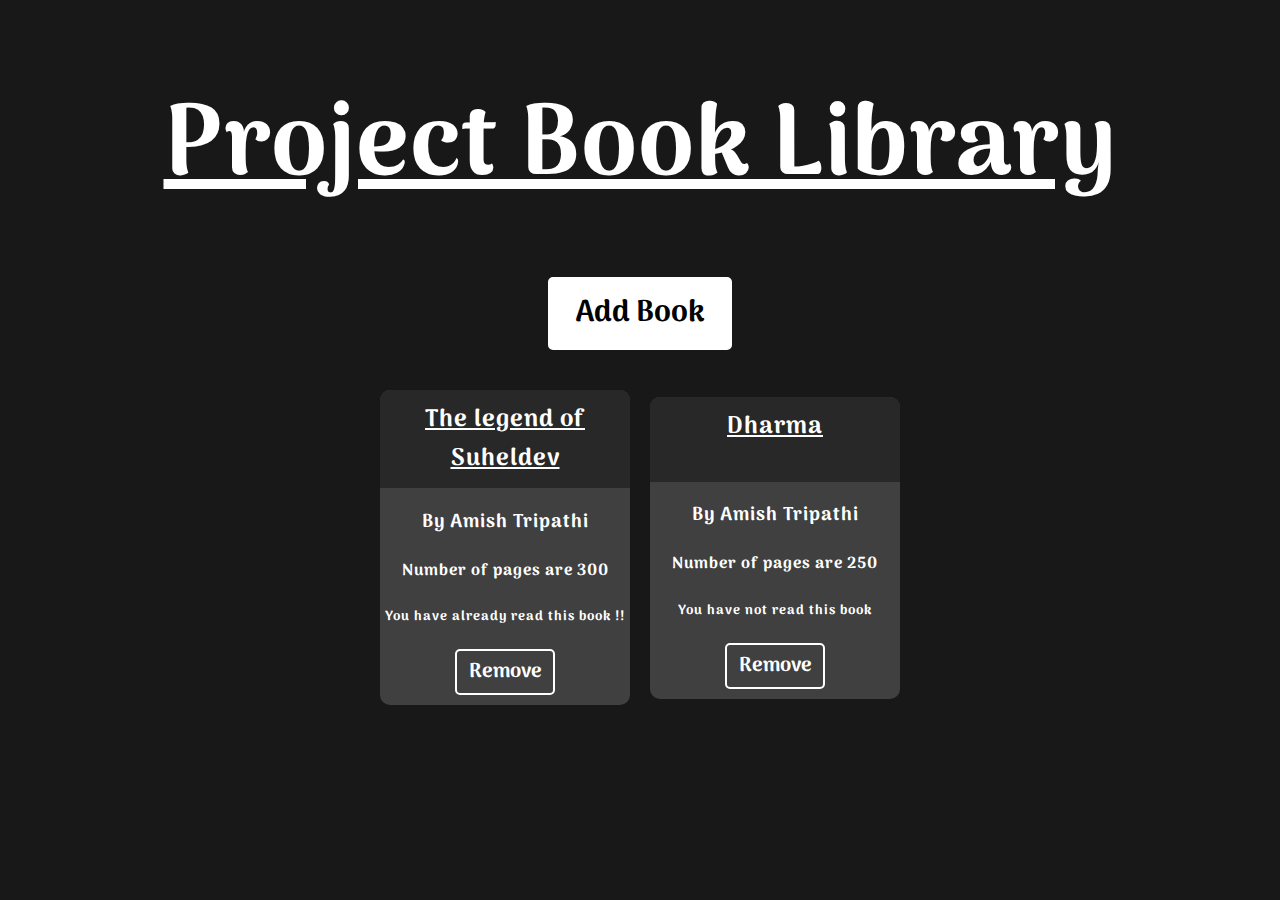
<file: index.html>
<!DOCTYPE html>
<html lang="en">

<head>
    <meta charset="UTF-8">
    <meta http-equiv="X-UA-Compatible" content="IE=edge">
    <meta name="viewport" content="width=device-width, initial-scale=1.0">
    <title>Project Book Library</title>
    <link rel="stylesheet" href="style.css">
    <link rel="preconnect" href="https://fonts.googleapis.com">
    <link rel="preconnect" href="https://fonts.gstatic.com" crossorigin>
    <link href="https://fonts.googleapis.com/css2?family=Arima:wght@200&display=swap" rel="stylesheet">
</head>

<body>
   <header>
    <h1>Project Book Library</h1>
   </header>


   <div id="show-btn" class="center-button">

       <button id="show-form" style="margin: 10px;">Add Book</button>
   </div>
   
   <form action="/Books/brain.js" id="form" style="display: none;">
       
       <label for="book-name">Book Name:- </label>
       <input type="text" id="book-name">
       <br>
       <label for="book-author">Book Author:- </label>
       <input type="text" id="book-author">
       <br>
       <label for="pages">No. of Pages:- </label>
       <input type="text" id="pages">
       <br>
       <label for="read-status">Have you read this book </label>
       <input type="checkbox" name="read-status" id="read-status">
       <br>
       <input type="button" value="Submit" id="form-submit">
       <input type="button" value="Cancel" id="form-cancel">
    </form>
    
    <div class="boxes">
 
    </div>
    <script src="books.js"></script>
</body>

</html>
</file>
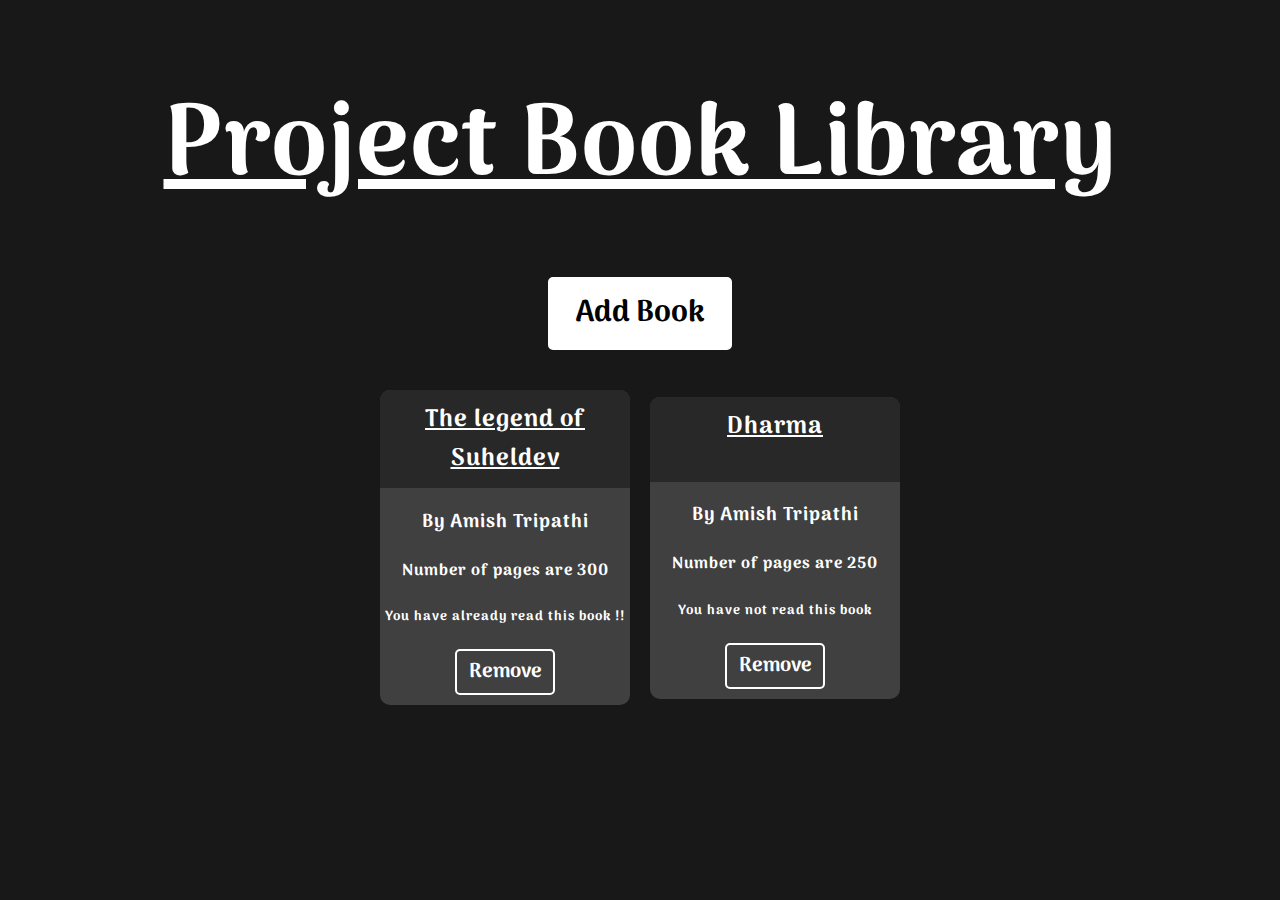
<file: main.html>
<!DOCTYPE html>
<html lang="en">

<head>
    <meta charset="UTF-8">
    <meta http-equiv="X-UA-Compatible" content="IE=edge">
    <meta name="viewport" content="width=device-width, initial-scale=1.0">
    <title>Project Book Library</title>
    <link rel="stylesheet" href="style.css">
    <link rel="preconnect" href="https://fonts.googleapis.com">
    <link rel="preconnect" href="https://fonts.gstatic.com" crossorigin>
    <link href="https://fonts.googleapis.com/css2?family=Arima:wght@200&display=swap" rel="stylesheet">
</head>

<body>
   <header>
    <h1>Project Book Library</h1>
   </header>


   <div id="show-btn" class="center-button">

       <button id="show-form" style="margin: 10px;">Add Book</button>
   </div>
   
   <form action="/Books/brain.js" id="form" style="display: none;">
       
       <label for="book-name">Book Name:- </label>
       <input type="text" id="book-name">
       <br>
       <label for="book-author">Book Author:- </label>
       <input type="text" id="book-author">
       <br>
       <label for="pages">No. of Pages:- </label>
       <input type="text" id="pages">
       <br>
       <label for="read-status">Have you read this book </label>
       <input type="checkbox" name="read-status" id="read-status">
       <br>
       <input type="button" value="Submit" id="form-submit">
       <input type="button" value="Cancel" id="form-cancel">
    </form>
    
    <div class="boxes">
 
    </div>
    <script src="books.js"></script>
</body>

</html>
</file>
<file: style.css>
body{
    background-color: #181818;
    color: white;
    font-family: 'Arima', cursive;
    letter-spacing: 1px;
    
}

div.boxes {
    display: flex;
    flex: 0 auto;
    align-items: center;
    justify-content: center;
    margin: 20px 20px;
}

div.boxes div.box {
    text-align: center;
    background-color: #404040;
    width: 250px;
    height: auto;
    /* border: 2px solid white; */
    border-radius: 10px;
    margin: 10px 10px;
    color: white;
    padding-bottom: 10px;
}

button, input#form-submit, input#form-cancel {
    font-family: 'Arima', cursive;
    font-weight: bold;
    border: 2px solid white;
    background: none;
    width: 100px;
    height: auto;
    border-radius: 5px;
    font-size: 25;
    cursor: pointer;
    word-wrap: break-word;
    padding: 5px 5px;
    color: white;
    
}

div.boxes div.box div.title {
    padding: 10px 10px;
    border-top-left-radius: 10px;
    border-top-right-radius: 10px;
    min-height: 65px;
    background-color: #282828;
    color: white;
    text-decoration: underline;
}
div.boxes div.box div.title h2 {
    margin: 0px 0px;
}

button:hover, #form-submit:hover, #form-cancel:hover {
    background-color: #ffff;
    color: black;
}



form#form {
    display: none;
    margin: auto;
    font-size: large;
    border: 2px solid white;
    display: inline-block;
    width: 500px;
    height: auto;
    text-align: center;
    padding: 10px 10px;
    font-weight: bold;
    top: 0;
    bottom: 0;
    left: 0;
    right: 0;
}

form#form label {
    font-size: x-large;
}

input {
    display: inline-block;
    /* border: 2px solid blue; */
    margin: 10px 10px;
    height: auto;
    font-size: large;
    text-align: center;
    border-radius: 5px;
}

form#form input#read-status {
    width: 20px;
    height: 20px;
    border: 2px solid white;
}

header{
    text-align: center;
    /* border: 2px solid white; */
    min-height: 200px;
}
header h1 {
    font-size: 100px;
    text-decoration: underline;
}
.center-button{
    display: flex;
    align-items: center;
    justify-content: center;
}

button#show-form{
    display: inline-block;
    font-size: 30px;
    width: auto;
    padding: 10px 25px;
    margin: auto;
    font-weight: bold;
    background-color: white;
    color: black;
}
button#show-form:hover {
    background: none;
    color: white;
}

.rmbtn {
    font-size: 20px;
}
</file>
